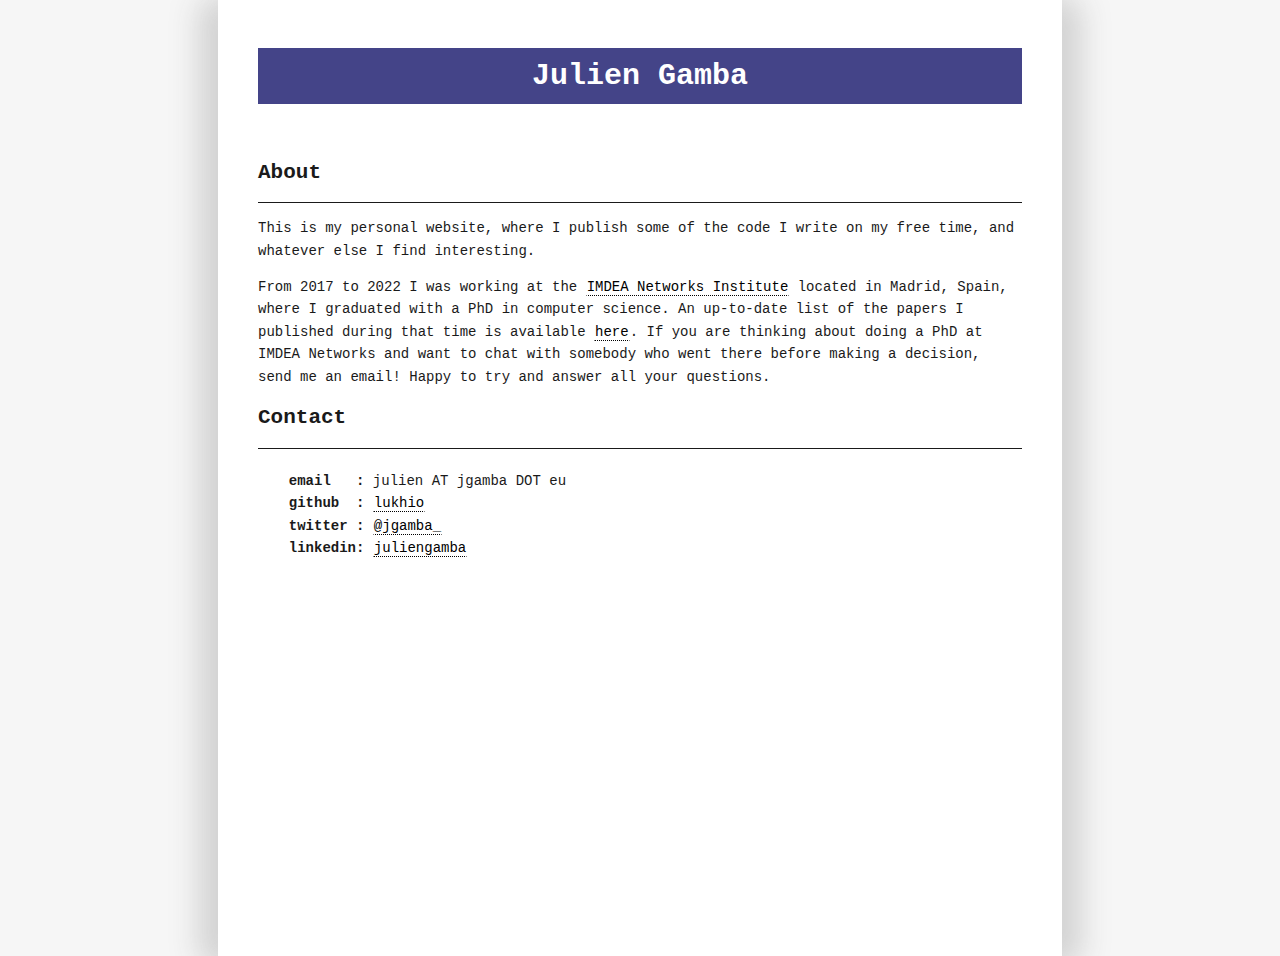
<file: index.html>
<!DOCTYPE html>
<html xmlns="http://www.w3.org/1999/xhtml" xml:lang="en" lang="en">
    <head>
        <title>Julien Gamba</title>
        <link rel="stylesheet" type="text/css" href="style.css">
        <meta charset="UTF-8"/>
        <meta name="viewport" content="width=device-width, initial-scale=1.0"/>
        <meta http-equiv="X-UA-Compatible" content="ie=edge"/>
    </head>
    <body>
        <div id="content">
            <header>
                <h1>Julien Gamba</h1>
            </header>
            <div id="container">
                <h2>About</h2>
                <hr>
                This is my personal website, where I publish some of the code I
                write on my free time, and whatever else I find interesting.

                <p>
                From 2017 to 2022 I was working at the
                <a href="http://www.networks.imdea.org/" target="_blank">
                    IMDEA Networks Institute</a>
                located in Madrid, Spain, where I graduated with a PhD in
                computer science. 
                An up-to-date list of the papers I published during that time
                is available <a href="publications.html"> here</a>.
                If you are thinking about doing a PhD at IMDEA Networks and
                want to chat with somebody who went there before making a
                decision, send me an email! Happy to try and answer all your
                questions.

                <h2>Contact</h2>
                <hr>

                <div id="contact">
                    &nbsp;&nbsp;<b>email&nbsp;&nbsp;&nbsp;:</b> julien AT jgamba DOT eu&nbsp;&nbsp;<br>
                    &nbsp;&nbsp;<b>github&nbsp;&nbsp;:</b> <a href="https://github.com/lukhio" target="_blank">lukhio</a><br>
                    &nbsp;&nbsp;<b>twitter&nbsp;:</b> <a href="https://twitter.com/jgamba_" target="_blank">@jgamba_</a><br>
                    &nbsp;&nbsp;<b>linkedin:</b> <a href="https://www.linkedin.com/in/juliengamba" target="_blank">juliengamba</a><br>
                </div>
            </div>
            <br/>
        </div>
    </body>
</html>
</file>
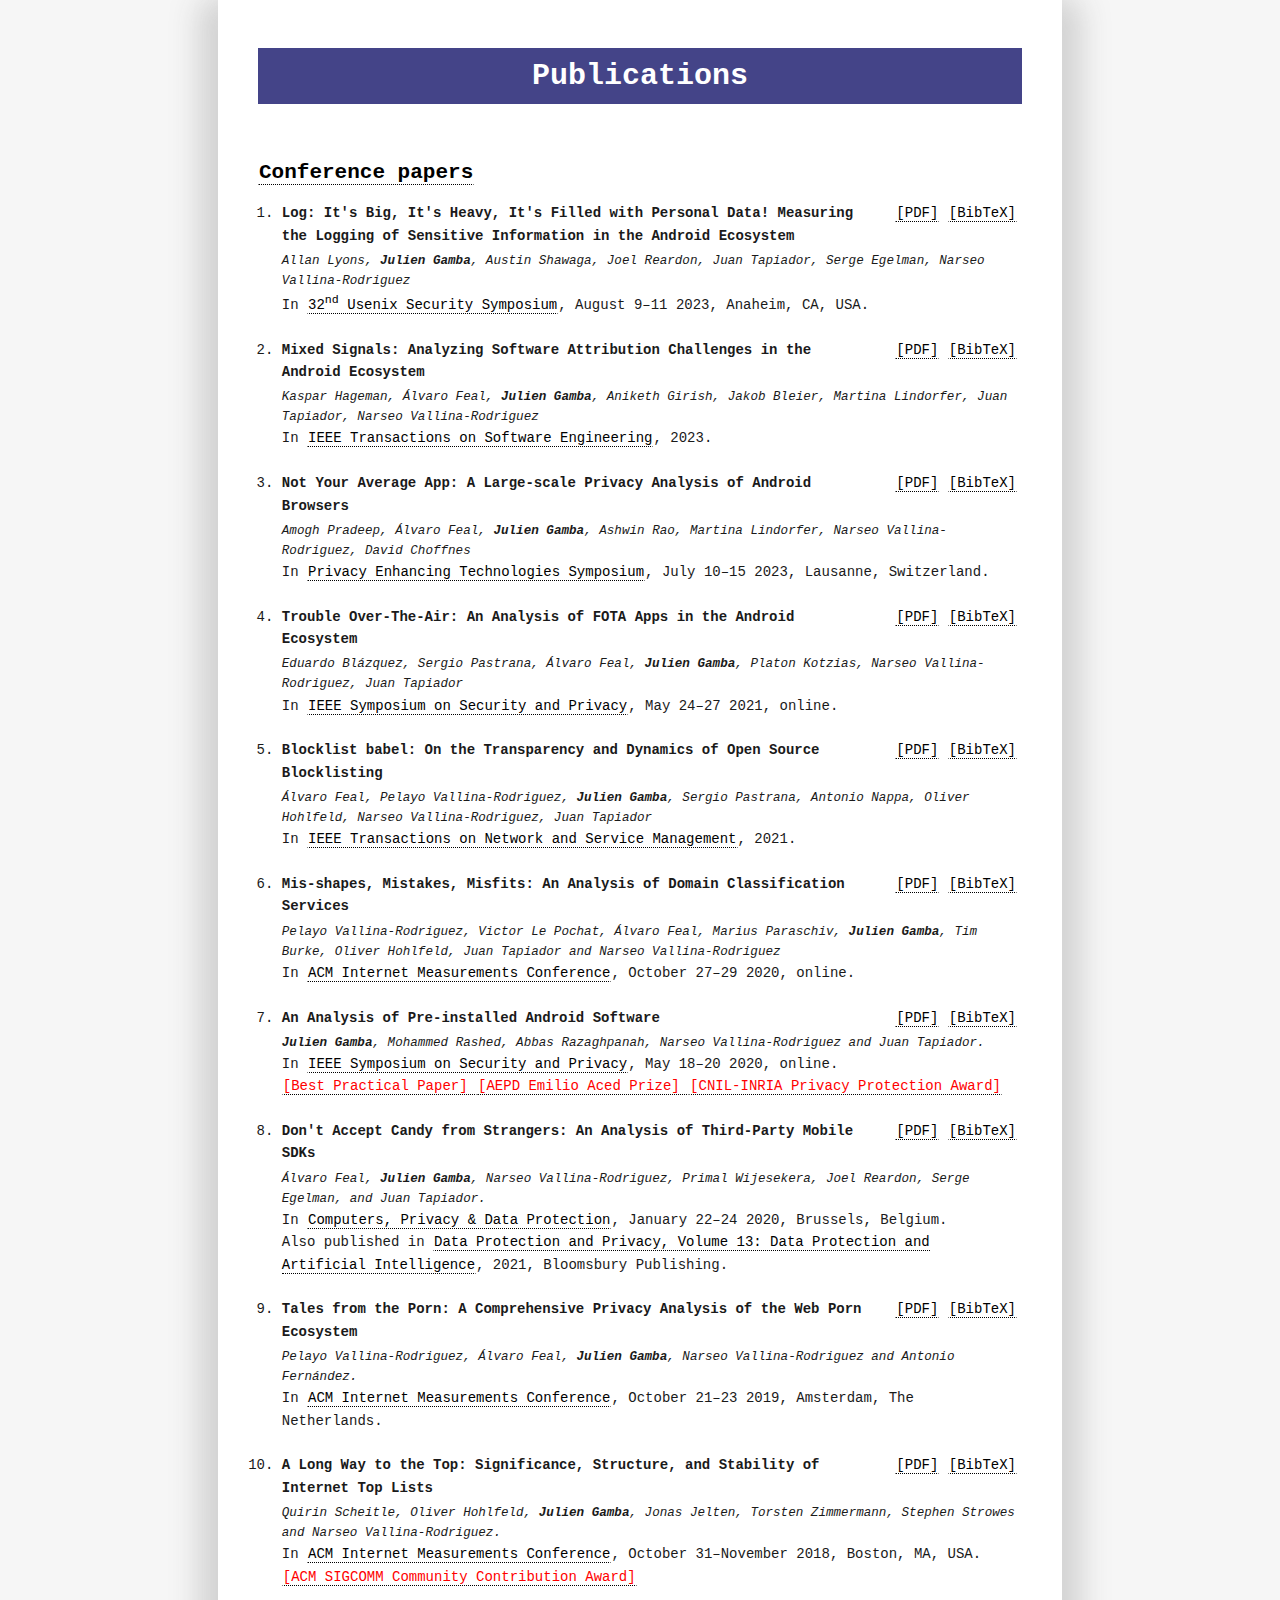
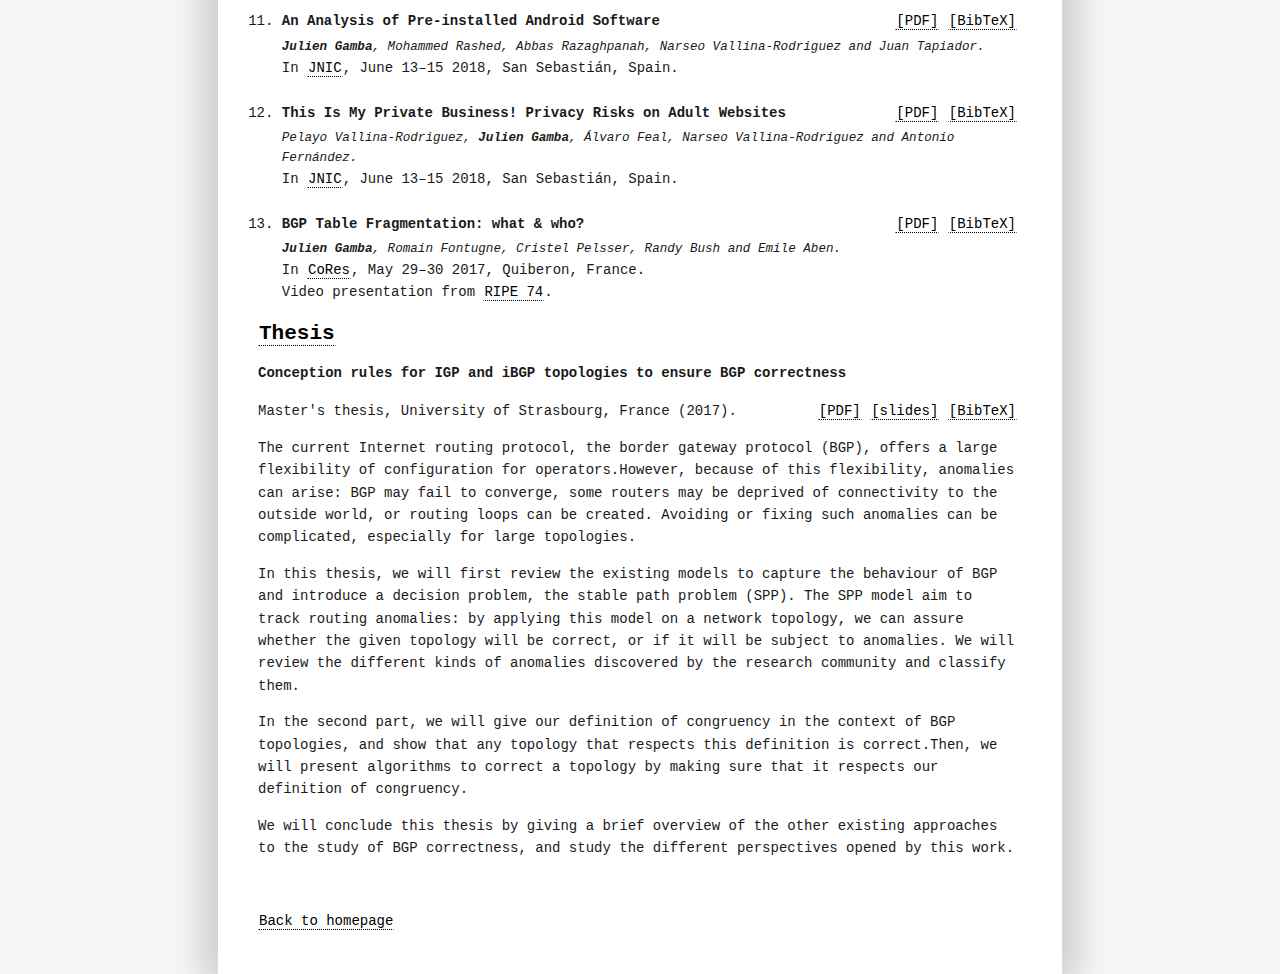
<file: publications.html>
<!DOCTYPE html>
<html xmlns="http://www.w3.org/1999/xhtml" xml:lang="en" lang="en">
    <head>
        <title>Publications</title>
        <link rel="stylesheet" type="text/css" href="style.css">
        <meta charset="UTF-8">
    </head>
    <body>
        <div id="content">
            <header>
                <h1>Publications</h1>
            </header>
            <section id="project">
                <h2 id="confs"><a href="#confs">Conference papers</a></h2>
                <ol>
                    <li>
                        <span id="paper-title">
                            Log: It's Big, It's Heavy, It's Filled with
                            Personal Data! Measuring the Logging of Sensitive
                            Information in the Android Ecosystem
                        </span>
                        <span id="downloads">
                            <a target="_blank"
                               href="">
                                [PDF]</a>
                            <a target="_blank"
                               href="">
                                [BibTeX]</a>
                        </span>
                    </li>
                    <br>
                    <section id="paper-authors">
                        Allan Lyons, <b>Julien Gamba</b>, Austin Shawaga, Joel
                        Reardon, Juan Tapiador, Serge Egelman, Narseo
                        Vallina-Rodriguez<br>
                    </section>
                    <section id="paper-conf">
                        In <a target="_blank" href="https://www.usenix.org/conference/usenixsecurity23">32<sup>nd</sup>
                            Usenix Security Symposium</a>, August 9&ndash;11
                        2023, Anaheim, CA, USA.
                    </section>

                    <br>
                    <li>
                        <span id="paper-title">
                            Mixed Signals: Analyzing Software Attribution Challenges in the Android Ecosystem
                        </span>
                            <span id="downloads">
                                <a target="_blank"
                                   href="">
                                    [PDF]</a>
                                <a target="_blank"
                                   href="">
                                    [BibTeX]</a>
                            </span>
                    </li>
                    <br>
                    <section id="paper-authors">
                        Kaspar Hageman, &Aacute;lvaro Feal, <b>Julien
                            Gamba</b>, Aniketh Girish, Jakob Bleier, Martina
                        Lindorfer, Juan Tapiador, Narseo Vallina-Rodriguez<br>
                    </section>
                    <section id="paper-conf">
                        In <a target="_blank" href="https://ieeexplore.ieee.org/abstract/document/10015797">
                            IEEE Transactions on Software Engineering</a>, 2023.
                    </section>

                    <br>
                    <li>
                        <span id="paper-title">
                            Not Your Average App: A Large-scale Privacy Analysis of Android Browsers
                        </span>
                            <span id="downloads">
                                <a target="_blank"
                                   href="">
                                    [PDF]</a>
                                <a target="_blank"
                                   href="">
                                    [BibTeX]</a>
                            </span>
                    </li>
                    <br>
                    <section id="paper-authors">
                        Amogh Pradeep, &Aacute;lvaro Feal, <b>Julien Gamba</b>,
                        Ashwin Rao, Martina Lindorfer, Narseo
                        Vallina-Rodriguez, David Choffnes<br>
                    </section>
                    <section id="paper-conf">
                        In <a target="_blank" href="https://petsymposium.org/2023/">Privacy
                            Enhancing Technologies Symposium</a>, July
                        10&ndash;15 2023, Lausanne, Switzerland.
                    </section>

                    <br>
                    <li>
                        <span id="paper-title">
                            Trouble Over-The-Air: An Analysis of FOTA Apps in the Android Ecosystem
                        </span>
                            <span id="downloads">
                                <a target="_blank"
                                   href="">
                                    [PDF]</a>
                                <a target="_blank"
                                   href="">
                                    [BibTeX]</a>
                            </span>
                    </li>
                    <br>
                    <section id="paper-authors">
                        Eduardo Bl&aacute;zquez, Sergio Pastrana, &Aacute;lvaro
                        Feal, <b>Julien Gamba</b>, Platon Kotzias, Narseo
                        Vallina-Rodriguez, Juan Tapiador<br>
                    </section>
                    <section id="paper-conf">
                        In <a target="_blank" href="https://www.ieee-security.org/TC/SP2021/">IEEE Symposium on Security and Privacy</a>,
                        May 24&ndash;27 2021, online.<br/>
                    </section>

                    <br>
                    <li>
                        <span id="paper-title">
                            Blocklist babel: On the Transparency and Dynamics of Open Source Blocklisting
                        </span>
                            <span id="downloads">
                                <a target="_blank"
                                   href="">
                                    [PDF]</a>
                                <a target="_blank"
                                   href="">
                                    [BibTeX]</a>
                            </span>
                    </li>
                    <br>
                    <section id="paper-authors">
                        &Aacute;lvaro Feal, Pelayo Vallina-Rodriguez, <b>Julien
                        Gamba</b>, Sergio Pastrana, Antonio Nappa, Oliver
                        Hohlfeld, Narseo Vallina-Rodriguez, Juan Tapiador<br>
                    </section>
                    <section id="paper-conf">
                        In <a target="_blank" href="https://ieeexplore.ieee.org/abstract/document/9416274">
                            IEEE Transactions on Network and Service
                            Management</a>, 2021.
                    </section>

                    <br>
                    <li>
                        <span id="paper-title">
                            Mis-shapes, Mistakes, Misfits: An Analysis of Domain Classification Services
                        </span>
                            <span id="downloads">
                                <a target="_blank"
                                   href="">
                                    [PDF]</a>
                                <a target="_blank"
                                   href="">
                                    [BibTeX]</a>
                            </span>
                    </li>
                    <br>
                    <section id="paper-authors">
                        Pelayo Vallina-Rodriguez, Victor Le Pochat, &Aacute;lvaro
                        Feal,  Marius Paraschiv, <b>Julien Gamba</b>, Tim Burke,
                        Oliver Hohlfeld, Juan Tapiador and Narseo Vallina-Rodriguez<br/>
                    </section>
                    <section id="paper-conf">
                        In <a target="_blank" href="https://conferences.sigcomm.org/imc/2020/">ACM Internet Measurements Conference</a>,
                        October 27&ndash;29 2020, online.
                    </section>

                    <br>
                    <li>
                        <span id="paper-title">
                            An Analysis of Pre-installed Android Software
                        </span>
                            <span id="downloads">
                                <a target="_blank" href="https://jgamba.eu/files/papers/2020-ieeessp-preinstalled-apps.pdf">
                                    [PDF]</a>
                                <a target="_blank" href="https://jgamba.eu/files/papers/2020-ieeessp-preinstalled-apps.txt">
                                    [BibTeX]</a>
                            </span>
                    </li>
                    <section id="paper-authors">
                        <b>Julien Gamba</b>, Mohammed Rashed, Abbas Razaghpanah,
                        Narseo Vallina-Rodriguez and Juan Tapiador.<br/>
                    </section>
                    <section id="paper-conf">
                        In <a target="_blank" href="https://www.ieee-security.org/TC/SP2020/">IEEE Symposium on Security and Privacy</a>,
                        May 18&ndash;20 2020, online.<br/>
                    </section>
                    <section id="paper-conf">
                        <a target="_blank" href="https://www.ieee-security.org/TC/SP2020/awards.html">
                            <font color="red">[Best Practical Paper]</font>
                        </a>
                        <a target="_blank" href="https://www.aepd.es/es/prensa-y-comunicacion/notas-de-prensa/la-aepd-hace-publicos-los-ganadores-de-los-premios-proteccion">
                            <font color="red">[AEPD Emilio Aced Prize]</font>
                        </a>
                        <a target="_blank" href="https://www.cnil.fr/en/inria-and-cnil-award-2019-privacy-protection-prize-european-research-team">
                            <font color="red">[CNIL-INRIA Privacy Protection Award]</font>
                        </a>
                    </section>

                    <br>
                    <li>
                        <span id="paper-title">
                            Don't Accept Candy from Strangers: An Analysis of Third-Party Mobile SDKs
                        </span>
                            <span id="downloads">
                                <a target="_blank"
                                   href="">
                                    [PDF]</a>
                                <a target="_blank"
                                   href="">
                                    [BibTeX]</a>
                            </span>
                    </li>
                    <br>
                    <section id="paper-authors">
                        &Aacute;lvaro Feal, <b>Julien Gamba</b>, Narseo
                        Vallina-Rodriguez, Primal Wijesekera, Joel Reardon, Serge
                        Egelman, and Juan Tapiador.<br/>
                    </section>
                    <section id="paper-conf">
                        In <a target="_blank"
                            href="https://www.cpdpconferences.org/">Computers, Privacy & Data Protection</a>,
                        January 22&ndash;24 2020, Brussels, Belgium.<br>
                        Also published in <a target="_blank" href="https://www.bloomsbury.com/us/data-protection-and-privacy-volume-13-9781509941759/">
                            Data Protection and Privacy, Volume 13: Data
                            Protection and Artificial Intelligence</a>,
                        2021, Bloomsbury Publishing.
                    </section>

                    <br>
                    <li>
                        <span id="paper-title">
                            Tales from the Porn: A Comprehensive Privacy Analysis of the Web Porn Ecosystem
                        </span>
                            <span id="downloads">
                                <a target="_blank" href="https://jgamba.eu/files/papers/2019-imc-tales-from-porn.pdf">
                                    [PDF]</a>
                                <a target="_blank" href="https://jgamba.eu/files/papers/2019-imc-tales-from-porn.txt">
                                    [BibTeX]</a>
                            </span>
                    </li>
                    <br>
                    <section id="paper-authors">
                        Pelayo Vallina-Rodriguez, &Aacute;lvaro Feal, <b>Julien Gamba</b>,
                        Narseo Vallina-Rodriguez and Antonio Fern&aacute;ndez.<br/>
                    </section>
                    <section id="paper-conf">
                        In <a target="_blank" href="https://conferences.sigcomm.org/imc/2019/">ACM Internet Measurements Conference</a>,
                        October 21&ndash;23 2019, Amsterdam, The Netherlands.
                    </section>

                    <br>
                    <li>
                        <span id="paper-title">
                            A Long Way to the Top: Significance, Structure, and Stability of Internet Top Lists
                        </span>
                            <span id="downloads">
                                <a target="_blank" href="https://jgamba.eu/files/papers/2018-imc-top-lists.pdf">
                                    [PDF]</a>
                                <a target="_blank" href="https://jgamba.eu/files/papers/2018-imc-top-lists.txt">
                                    [BibTeX]</a>
                            </span>
                            <br/>
                    </li>
                    <br>
                    <section id="paper-authors">
                        Quirin Scheitle, Oliver Hohlfeld, <b>Julien Gamba</b>,
                        Jonas Jelten, Torsten Zimmermann, Stephen Strowes and
                        Narseo Vallina-Rodriguez.<br/>
                    </section>
                    <section id="paper-conf">
                        In <a target="_blank" href="https://conferences2.sigcomm.org/imc/2018/">ACM Internet Measurements Conference</a>,
                        October 31&ndash;November 2018, Boston, MA, USA.
                    </section>
                    <section id="paper-conf">
                        <a target="_blank" href="https://conferences.sigcomm.org/imc/2018/awards/">
                            <font color="red">[ACM SIGCOMM Community Contribution Award] </font>
                        </a>
                    </section>

                    <br>
                    <li>
                        <span id="paper-title">
                            An Analysis of Pre-installed Android Software
                        </span>
                            <span id="downloads">
                                <a target="_blank" href="https://jgamba.eu/files/papers/2018-jnic-preinstalled-apps.pdf">
                                    [PDF]</a>
                                <a target="_blank" href="https://jgamba.eu/files/papers/2018-jnic-preinstalled-apps.txt">
                                    [BibTeX]</a>
                            </span>
                    </li>
                    <section id="paper-authors">
                        <b>Julien Gamba</b>, Mohammed Rashed, Abbas Razaghpanah,
                        Narseo Vallina-Rodriguez and Juan Tapiador.<br/>
                    </section>
                    <section id="paper-conf">
                        In <a target="_blank" href="http://2018.jnic.es/">JNIC</a>,
                        June 13&ndash;15 2018, San Sebasti&aacute;n, Spain.<br/>
                    </section>

                    <br>
                    <li>
                        <span id="paper-title">
                            This Is My Private Business! Privacy Risks on Adult Websites
                        </span>
                            <span id="downloads">
                                <a target="_blank" href="https://jgamba.eu/files/papers/2018-jnic-private-business.pdf">
                                    [PDF]</a>
                                <a target="_blank" href="https://jgamba.eu/files/papers/2018-jnic-private-business.txt">
                                    [BibTeX]</a>
                            </span>
                    </li>
                    <section id="paper-authors">
                        Pelayo Vallina-Rodriguez, <b>Julien Gamba</b>, &Aacute;lvaro
                        Feal, Narseo Vallina-Rodriguez and Antonio Fern&aacute;ndez.<br/>
                    </section>
                    <section id="paper-conf">
                        In <a target="_blank" href="http://2018.jnic.es/">JNIC</a>,
                        June 13&ndash;15 2018, San Sebasti&aacute;n, Spain.<br/>
                    </section>

                    <br>
                    <li>
                        <span id="paper-title">
                            BGP Table Fragmentation: what &amp; who?
                        </span>
                            <span id="downloads">
                                <a target="_blank" href="https://jgamba.eu/files/papers/2017-cores-bgp-fragmentation.pdf">
                                    [PDF]</a>
                                <a target="_blank" href="https://jgamba.eu/files/papers/2017-cores-bgp-fragmentation.txt">
                                    [BibTeX]</a>
                            </span>
                    </li>
                    <section id="paper-authors">
                        <b>Julien Gamba</b>, Romain Fontugne, Cristel Pelsser, Randy Bush
                        and Emile Aben.<br/>
                    </section>
                    <section id="paper-conf">
                        In <a target="_blank" href="http://cores2017.ensai.fr/">CoRes</a>,
                        May 29&ndash;30 2017, Quiberon, France.<br/>
                        <i class="fa fa-video-camera" aria-hidden="true"></i>
                        Video presentation from
                        <a target="_blank" href="https://ripe74.ripe.net/archives/video/127/">
                            RIPE 74</a>.
                    </section>
                </ol>

                <h2 id="thesis"><a href="#thesis">Thesis</a></h2>
                <h4>Conception rules for IGP and iBGP topologies to ensure BGP
                    correctness
                </h4>
                <span id="downloads">
                    <a target="_blank" href="https://jgamba.eu/files/papers/master-thesis-gamba.pdf">
                        [PDF]</a>
                    <a target="_blank" href="https://jgamba.eu/files/papers/master-thesis-gamba-slides.pdf">
                        [slides]</a>
                    <a target="_blank" href="https://jgamba.eu/files/papers/master-thesis-gamba.txt">
                        [BibTeX]</a>
                </span>
                <section id="paper-conf">
                    Master's thesis, University of Strasbourg, France (2017).
                </section>

                <p>The current Internet routing protocol, the border gateway
                protocol (BGP), offers a large flexibility of configuration for
                operators.However, because of this flexibility, anomalies can
                arise: BGP may fail to converge, some routers may be deprived of
                connectivity to the outside world, or routing loops can be
                created. Avoiding or fixing such anomalies can be complicated,
                especially for large topologies.</p>

                <p>In this thesis, we will first review the existing models to
                capture the behaviour of BGP and introduce a decision problem,
                the stable path problem (SPP). The SPP model aim to track
                routing anomalies: by applying this model on a network topology,
                we can assure whether the given topology will be correct, or if
                it will be subject to anomalies. We will review the different
                kinds of anomalies discovered by the research community and
                classify them.</p>

                <p>In the second part, we will give our definition of congruency
                in the context of BGP topologies, and show that any topology
                that respects this definition is correct.Then, we will present
                algorithms to correct a topology by making sure that it respects
                our definition of congruency.</p>

                <p>We will conclude this thesis by giving a brief overview of
                the other existing approaches to the study of BGP correctness,
                and study the different perspectives opened by this work.</p>
            </section>
            <br/>
            <footer>
                <p><a href="/">Back to homepage</a></p>
            </footer>
        </div>
    </body>
</html>
</file>
<file: style.css>
html {
    font-family: 'Courier New', monospace;
    color: #1a1a1a;
    /* background: linear-gradient(to bottom, rgba(255,255,255,0.6) 0%,rgba(255,255,255,0.6) 100%), url("assets/background.png"); */
    height: 100%;
    margin: 0 auto;
    max-width: 60em;
    background-color: #f6f6f6;
}

body {
    padding-left: 50px;
    padding-right: 50px;
    text-rendering: optimizeLegibility;
    font-kerning: normal;
    height: 100%;
}

#content {
    line-height:1.6;
    font-size: 14px;

    margin-left: auto;
    margin-right: auto;

    padding: 0 40px;
    padding-top: 1.4em;
    padding-bottom: 2em;

    min-height: 100%;

    background-color: #ffffff;
    box-shadow: 0 9px 0px 0px white,
                0 -9px 0px 0px white,
                12px 0 30px 7px #d3d3d3,
                -12px 0 30px 7px #d3d3d3;
}

@media (max-width: 600px) {
    html {
        background-color: #ffffff;
    }

    body {
        font-size: 0.9em;
        padding: 0px;
    }

    h1 {
        font-size: 1.8em;
    }

    #content {
        padding: 0 20px;
        box-shadow: none;
    }
}

p {
    margin: 1em 0;
}

a {
    text-decoration: none;
    color: #000000;
    border-bottom: 1px dotted black;
    border-top: 1px solid white;
    border-left: 1px solid white;
    border-right: 1px solid white;
}

a:hover {
    color: #000000;
    border: 1px solid black;
}

img {
    max-width: 100%;
}

h1, h2, h3, h4, h5, h6 {
    line-height:1.2;
    text-decoration: none;
}

h5, h6 {
    font-size: 1em;
    font-style: italic;
}

h6 {
    font-weight: normal;
}

h1 {
    font-size:30px;
    text-align:center;
    background-color:#448;
    color:#fff;
    padding:10px
}

ol, ul {
    padding-left: 1.7em;
    margin-top: 1em;
}

li > ol, li > ul {
    margin-top: 0;
}

blockquote {
    margin: 1em 0 1em 1.7em;
    padding-left: 1em;
    border-left: 2px solid #e6e6e6;
    color: #606060;
}

code {
    font-family: Menlo, Monaco, Consolas, 'Lucida Console', monospace;
    font-size: 85%;
    margin: 0;
    hyphens: manual;
}

pre {
    margin: 1em 0;
    overflow: auto;
}

pre code {
    padding: 0;
    overflow: visible;
    overflow-wrap: normal;
}

.sourceCode {
    background-color: transparent;
    overflow: visible;
}

hr {
    background-color: #1a1a1a;
    border: none;
    height: 1px;
    margin: 1em 0;
}

table {
    margin: 1em 0;
    border-collapse: collapse;
    width: 100%;
    overflow-x: auto;
    display: block;
    font-variant-numeric: lining-nums tabular-nums;
}

table caption {
    margin-bottom: 0.75em;
}

tbody {
    margin-top: 0.5em;
    border-top: 1px solid #1a1a1a;
    border-bottom: 1px solid #1a1a1a;
}

th {
    border-top: 1px solid #1a1a1a;
    padding: 0.25em 0.5em 0.25em 0.5em;
}

td {
    padding: 0.125em 0.5em 0.25em 0.5em;
}

header {
    margin-bottom: 4em;
    text-align: center;
}

#TOC li {
    list-style: none;
}

#TOC ul {
    padding-left: 1.3em;
}

#TOC > ul {
    padding-left: 0;
}

#TOC a:not(:hover) {
    text-decoration: none;
}

code {white-space: pre-wrap;}
span.smallcaps{font-variant: small-caps;}
div.columns{display: flex; gap: min(4vw, 1.5em);}
div.column{flex: auto; overflow-x: auto;}
div.hanging-indent{margin-left: 1.5em; text-indent: -1.5em;}
ul.task-list{list-style: none;}
ul.task-list li input[type="checkbox"] {
    width: 0.8em;
    margin: 0 0.8em 0.2em -1.6em;
    vertical-align: middle;
}

#downloads {
    float: right;
    font-weight: normal;
    margin-right: 5px;
    text-align: right;
    min-width: 20%;
}

#paper-title {
    float: left;
    max-width: 79%;
    font-weight: bold;
}

#paper-authors {
    font-style: italic;
    font-size: 90%;
    padding-top: 0.3em;
}

#contact {
    padding: 0.5em 0 0 1em;
    width: fit-content;
}
</file>
